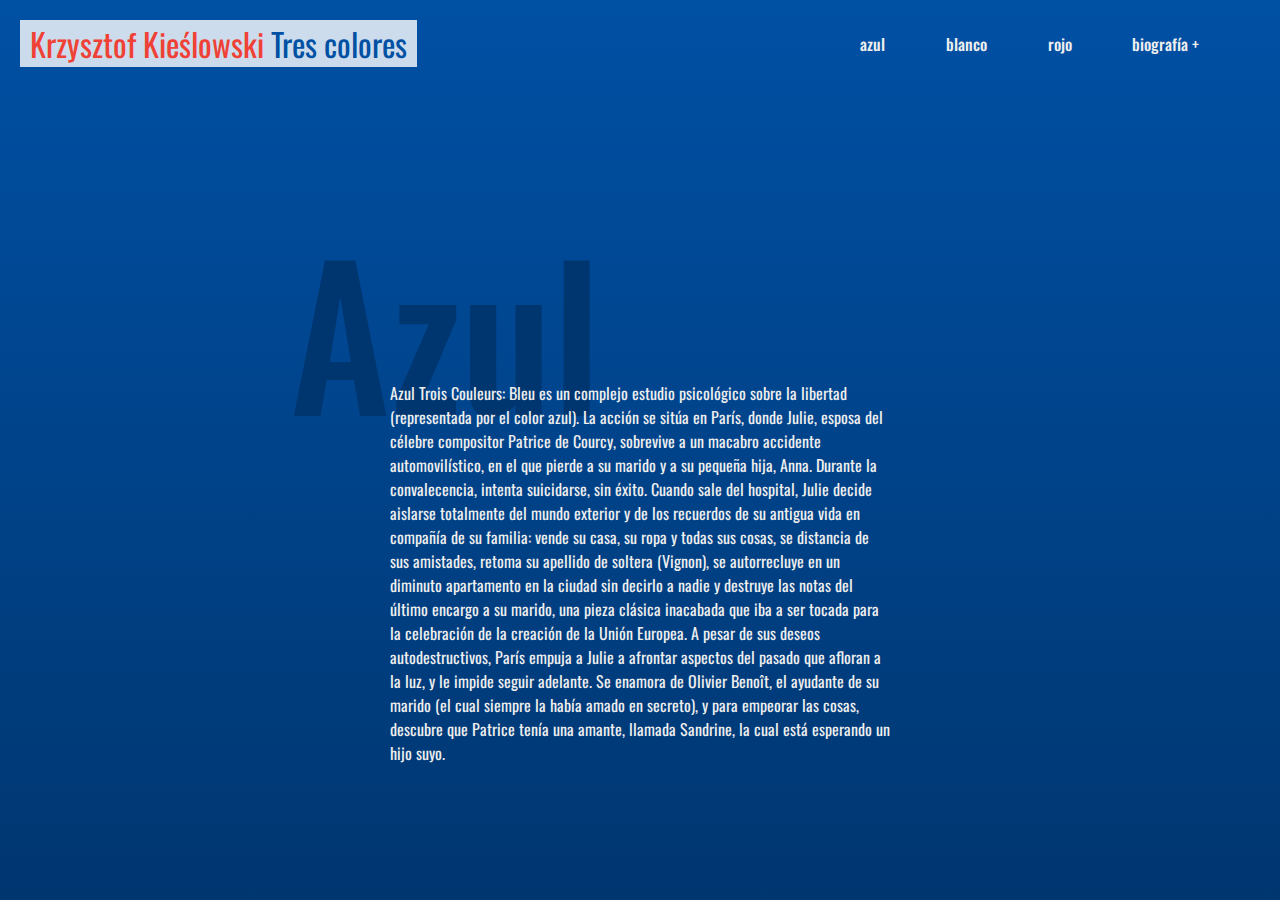
<file: azul.html>
<!DOCTYPE html>
<html lang="en">
  <head>
    <meta charset="UTF-8" />
    <meta http-equiv="X-UA-Compatible" content="IE=edge" />
    <meta name="viewport" content="width=device-width, initial-scale=1.0" />
    <title>Krzysztof Kieślowski Tres colores</title>
    <link rel="preconnect" href="https://fonts.googleapis.com" />
    <link rel="preconnect" href="https://fonts.gstatic.com" crossorigin />
    <link
      href="https://fonts.googleapis.com/css2?family=Oswald:wght@400;500&family=Square+Peg&display=swap"
      rel="stylesheet"
    />
    <link rel="stylesheet" href="css/estilos.css" />
  </head>
  <body class="blanco azul">
    <header class="seccion">
      <h1>
        <a href="/">
          Krzysztof Kieślowski <span> Tres colores</span></a
        >
      </h1>
      <nav>
        <ul>
          <li><a href="/azul.html">Azul </a></li>
          <li><a href="/blanco.html">Blanco</a></li>
          <li><a href="/rojo.html">Rojo</a></li>
          <li><a href="/bio.html">Biografía</a></li>
        </ul>
      </nav>
    </header>
    <section class="contenido">
        <h2>Azul</h2>
        <p>Azul
            Trois Couleurs: Bleu es un complejo estudio psicológico sobre la libertad (representada por el color azul). La acción se sitúa en París, donde Julie, esposa del célebre compositor Patrice de Courcy, sobrevive a un macabro accidente automovilístico, en el que pierde a su marido y a su pequeña hija, Anna. Durante la convalecencia, intenta suicidarse, sin éxito. Cuando sale del hospital, Julie decide aislarse totalmente del mundo exterior y de los recuerdos de su antigua vida en compañía de su familia: vende su casa, su ropa y todas sus cosas, se distancia de sus amistades, retoma su apellido de soltera (Vignon), se autorrecluye en un diminuto apartamento en la ciudad sin decirlo a nadie y destruye las notas del último encargo a su marido, una pieza clásica inacabada que iba a ser tocada para la celebración de la creación de la Unión Europea.
            
            A pesar de sus deseos autodestructivos, París empuja a Julie a afrontar aspectos del pasado que afloran a la luz, y le impide seguir adelante. Se enamora de Olivier Benoît, el ayudante de su marido (el cual siempre la había amado en secreto), y para empeorar las cosas, descubre que Patrice tenía una amante, llamada Sandrine, la cual está esperando un hijo suyo.</p>
    </section>
  </body>
</html>
</file>
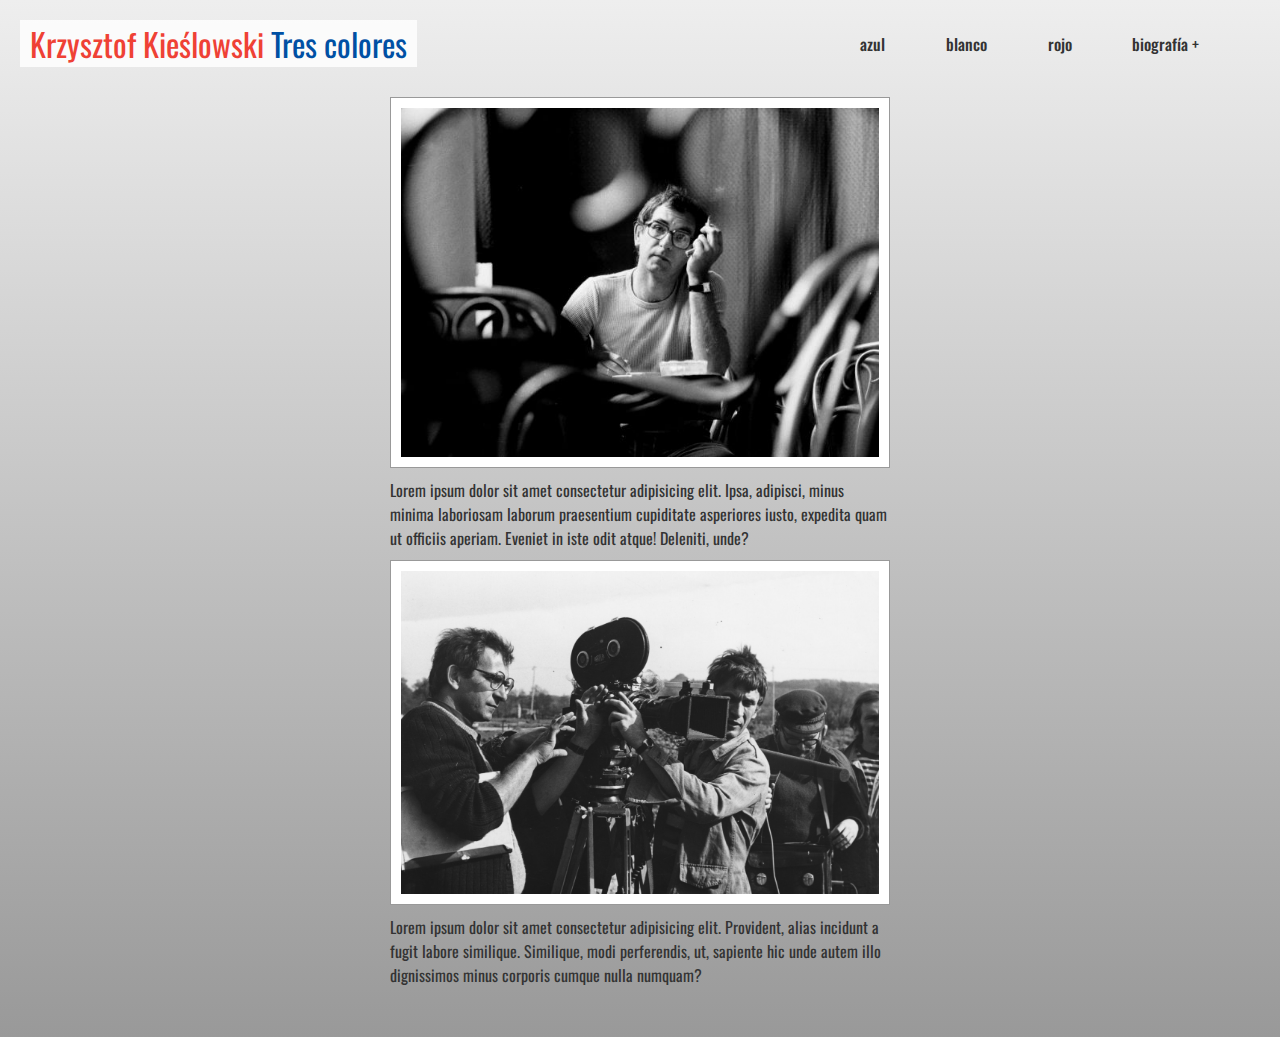
<file: bio.html>
<!DOCTYPE html>
<html lang="en">
  <head>
    <meta charset="UTF-8" />
    <meta http-equiv="X-UA-Compatible" content="IE=edge" />
    <meta name="viewport" content="width=device-width, initial-scale=1.0" />
    <title>Krzysztof Kieślowski Tres colores</title>
    <link rel="preconnect" href="https://fonts.googleapis.com" />
    <link rel="preconnect" href="https://fonts.gstatic.com" crossorigin />
    <link
      href="https://fonts.googleapis.com/css2?family=Oswald:wght@400;500&family=Square+Peg&display=swap"
      rel="stylesheet"
    />
    <link rel="stylesheet" href="css/estilos.css" />
  </head>
  <body class="blanco">
    <header class="seccion">
      <h1>
        <a href="/">
          Krzysztof Kieślowski <span> Tres colores</span></a
        >
      </h1>
      <nav>
        <ul>
          <li><a href="/azul.html">Azul </a></li>
          <li><a href="/blanco.html">Blanco</a></li>
          <li><a href="/rojo.html">Rojo</a></li>
          <li><a href="/bio.html">Biografía</a></li>
        </ul>
      </nav>
    </header>
    <section class="contenido">
       <img src="img/k01.jpg" alt="foto de Krzysztof Kieślowski ">
       <p>Lorem ipsum dolor sit amet consectetur adipisicing elit. Ipsa, adipisci, minus minima laboriosam laborum praesentium cupiditate asperiores iusto, expedita quam ut officiis aperiam. Eveniet in iste odit atque! Deleniti, unde?</p>
       <img src="img/k02.jpg" alt="foto de Krzysztof Kieślowski">
       <p>Lorem ipsum dolor sit amet consectetur adipisicing elit. Provident, alias incidunt a fugit labore similique. Similique, modi perferendis, ut, sapiente hic unde autem illo dignissimos minus corporis cumque nulla numquam?</p>
    </section>
  </body>
</html>
</file>
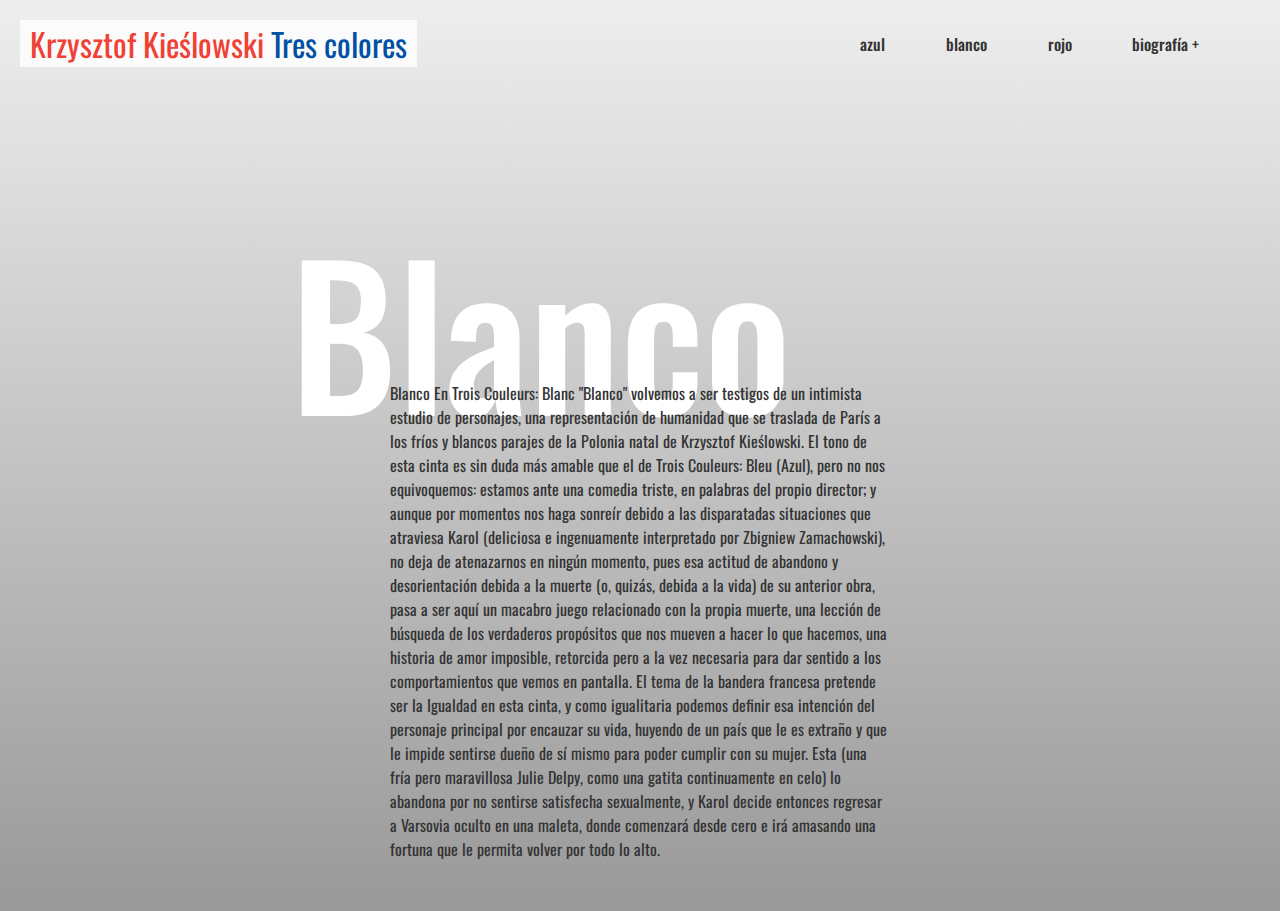
<file: blanco.html>
<!DOCTYPE html>
<html lang="en">
  <head>
    <meta charset="UTF-8" />
    <meta http-equiv="X-UA-Compatible" content="IE=edge" />
    <meta name="viewport" content="width=device-width, initial-scale=1.0" />
    <title>Krzysztof Kieślowski Tres colores</title>
    <link rel="preconnect" href="https://fonts.googleapis.com" />
    <link rel="preconnect" href="https://fonts.gstatic.com" crossorigin />
    <link
      href="https://fonts.googleapis.com/css2?family=Oswald:wght@400;500&family=Square+Peg&display=swap"
      rel="stylesheet"
    />
    <link rel="stylesheet" href="css/estilos.css" />
  </head>
  <body class="blanco">
    <header class="seccion">
      <h1>
        <a href="/">
          Krzysztof Kieślowski <span> Tres colores</span></a
        >
      </h1>
      <nav>
        <ul>
          <li><a href="/azul.html">Azul </a></li>
          <li><a href="/blanco.html">Blanco</a></li>
          <li><a href="/rojo.html">Rojo</a></li>
          <li><a href="/bio.html">Biografía</a></li>
        </ul>
      </nav>
    </header>
    <section class="contenido">
        <h2>Blanco</h2>
        <p>Blanco
            En Trois Couleurs: Blanc "Blanco" volvemos a ser testigos de un intimista estudio de personajes, una representación de humanidad que se traslada de París a los fríos y blancos parajes de la Polonia natal de Krzysztof Kieślowski. El tono de esta cinta es sin duda más amable que el de Trois Couleurs: Bleu (Azul), pero no nos equivoquemos: estamos ante una comedia triste, en palabras del propio director; y aunque por momentos nos haga sonreír debido a las disparatadas situaciones que atraviesa Karol (deliciosa e ingenuamente interpretado por Zbigniew Zamachowski), no deja de atenazarnos en ningún momento, pues esa actitud de abandono y desorientación debida a la muerte (o, quizás, debida a la vida) de su anterior obra, pasa a ser aquí un macabro juego relacionado con la propia muerte, una lección de búsqueda de los verdaderos propósitos que nos mueven a hacer lo que hacemos, una historia de amor imposible, retorcida pero a la vez necesaria para dar sentido a los comportamientos que vemos en pantalla.
            
            El tema de la bandera francesa pretende ser la Igualdad en esta cinta, y como igualitaria podemos definir esa intención del personaje principal por encauzar su vida, huyendo de un país que le es extraño y que le impide sentirse dueño de sí mismo para poder cumplir con su mujer. Esta (una fría pero maravillosa Julie Delpy, como una gatita continuamente en celo) lo abandona por no sentirse satisfecha sexualmente, y Karol decide entonces regresar a Varsovia oculto en una maleta, donde comenzará desde cero e irá amasando una fortuna que le permita volver por todo lo alto.</p>
    </section>
  </body>
</html>
</file>
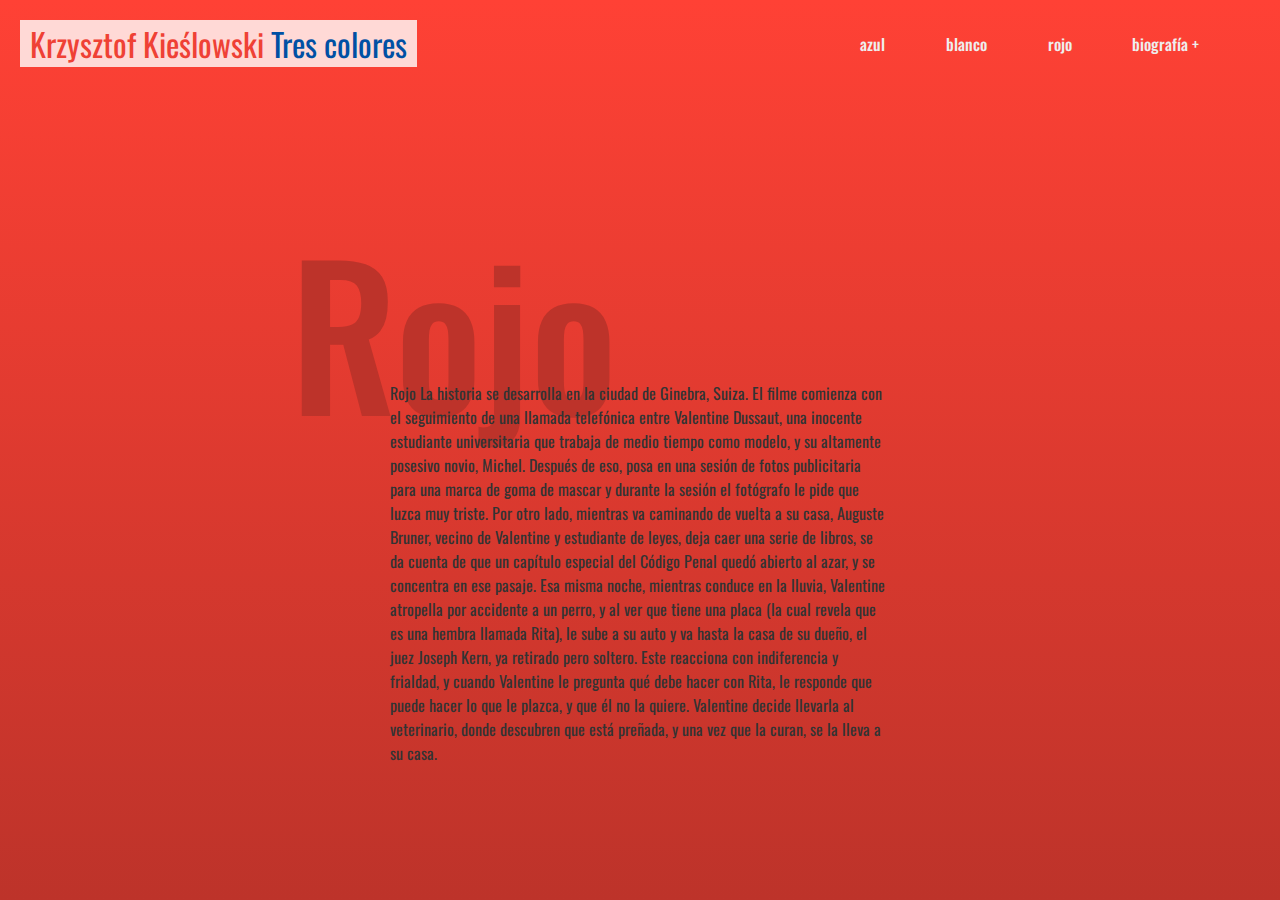
<file: rojo.html>
<!DOCTYPE html>
<html lang="en">
  <head>
    <meta charset="UTF-8" />
    <meta http-equiv="X-UA-Compatible" content="IE=edge" />
    <meta name="viewport" content="width=device-width, initial-scale=1.0" />
    <title>Krzysztof Kieślowski Tres colores</title>
    <link rel="preconnect" href="https://fonts.googleapis.com" />
    <link rel="preconnect" href="https://fonts.gstatic.com" crossorigin />
    <link
      href="https://fonts.googleapis.com/css2?family=Oswald:wght@400;500&family=Square+Peg&display=swap"
      rel="stylesheet"
    />
    <link rel="stylesheet" href="css/estilos.css" />
  </head>
  <body class="blanco rojo">
    <header class="seccion">
      <h1>
        <a href="/">
          Krzysztof Kieślowski <span> Tres colores</span></a
        >
      </h1>
      <nav>
        <ul>
          <li><a href="/azul.html">Azul </a></li>
          <li><a href="7blanco.html">Blanco</a></li>
          <li><a href="/rojo.html">Rojo</a></li>
          <li><a href="/bio.html">Biografía</a></li>
        </ul>
      </nav>
    </header>
    <section class="contenido">
        <h2>Rojo</h2>
        <p>Rojo
            La historia se desarrolla en la ciudad de Ginebra, Suiza. El filme comienza con el seguimiento de una llamada telefónica entre Valentine Dussaut, una inocente estudiante universitaria que trabaja de medio tiempo como modelo, y su altamente posesivo novio, Michel. Después de eso, posa en una sesión de fotos publicitaria para una marca de goma de mascar y durante la sesión el fotógrafo le pide que luzca muy triste. Por otro lado, mientras va caminando de vuelta a su casa, Auguste Bruner, vecino de Valentine y estudiante de leyes, deja caer una serie de libros, se da cuenta de que un capítulo especial del Código Penal quedó abierto al azar, y se concentra en ese pasaje. Esa misma noche, mientras conduce en la lluvia, Valentine atropella por accidente a un perro, y al ver que tiene una placa (la cual revela que es una hembra llamada Rita), le sube a su auto y va hasta la casa de su dueño, el juez Joseph Kern, ya retirado pero soltero. Este reacciona con indiferencia y frialdad, y cuando Valentine le pregunta qué debe hacer con Rita, le responde que puede hacer lo que le plazca, y que él no la quiere. Valentine decide llevarla al veterinario, donde descubren que está preñada, y una vez que la curan, se la lleva a su casa.</p>
    </section>
  </body>
</html>
</file>
<file: css/estilos.css>
*{
    margin:0;
    padding:0;
}
body{
    font-family: 'Oswald', sans-serif;
    font-weight: 400;
    min-width:320px;/*quiere decir que cuando llegues responsive a 320px como minimo te hara un scrool*/
}
header{
    position:fixed;
    top:0;
    left:0;
    z-index:1;
    padding:20px;
}
h1{
    font-weight:400;
    color:#ef4135;
    background-color:rgba(255, 255, 255, 0.8);
    padding:0 10px;
}
h1 span{
color:#0050a4;
}
.biografia{
    color:#333;
    text-transform: lowercase;
}
.biografia::after{
    content:" + ";
        
}

nav ul{
    list-style:none;
    display:flex;
}
nav li{
    flex-grow: 1;/*se distribuyen los elementos a lo largo del navegador*/
}
nav a{
    display:block;
    height:100vh;
    background:url("../img/blanco.jpg")no-repeat center;
    background-size:cover;/*rellena toda la caja en la que esta sea estirando o reduciendo*/
    text-decoration: none;
    font-size:8em;
    font-weight: 500;
    color:white;
    text-transform: lowercase;
    position:relative;
}
nav span{
    position:absolute;
    right:40px;
    bottom:40px;
}


nav li:first-child a{
    background-image: url("../img/azul.jpg");
    color:#0050a4; 
}
nav li:last-child a{
    background-image: url("../img/rojo.jpg");
    color:#ef4135;
}
/*secciones individuales  | .section representa el HEADER de las páginas internas*/
/*blanco es la regla base de las paginas internas sera modificado por las clases azul y rojo*/
.blanco{
    background-image:linear-gradient(to top, #999, #eee);
    color:#333;
    min-height:100vh;
}
.azul{
    color:#eee;
    background-image:linear-gradient(to top,#003670, #0050a4);
}
.rojo{
    color:#333;
    background-image:linear-gradient(to top, 
 #bd332a, #ff4135);
}

.seccion{
    position:static;
    display:flex;
    justify-content: space-between;
    align-items:center;
}
h1 a{
    text-decoration:none;
    color:#ef4135;
}

.seccion nav{
    width:400px;
}
.seccion nav li a{
    display:inline;
    color:#333;
    background-image:none;
    font-size:1em;
}
.azul nav li a,.rojo nav li a{
    color:#eee;
    }
.seccion li:last-child a::after{
     content:" +"
}
.contenido{
    width:500px;
    margin:0 auto;
    padding-bottom:50px;
}
.contenido h2{
    color:white;
    font-weight:500;
    font-size: 12em;
    position:relative;
    top:100px;
    left:-100px;
    z-index: -1;/*ponerlo encima o debajo con positivos y negartivos*/

}
.azul h2{
color:#003670;
}
.rojo h2{
color:#bd332a;
}
.contenido p{
    margin-top:10px;

}
.contenido img{
    display: block;
    background-color:white;
    padding:10px;
    border:1px solid #999;
    margin-top:10px;
    width:calc(100% - 22px);
}
/*responsive: los media siempre van al final*/

@media screen and (max-width:1200px)/*para que funcione  las media tenemos que tener la  etiqueta meta de viuwport*/
{
nav a{
    font-size:6em;
}
}
@media screen and (max-width:900px){
    .seccion{
        display:block;
    }
    .seccion h1{
        display:inline-block;
    }
    .seccion nav{
        width:100%;
        margin-top:20px;
    }
    nav ul{
        display:block;
    }
    .seccion nav ul{
        display:flex;
    }
    nav a{
        height:calc(100vh / 3);
        text-shadow: 1px 1px 0 rgba(0, 0, 0, 0.6);
    }
    .seccion nav a{
        text-shadow: none;
    }
    nav span{
        bottom:20px;
    }
    nav li:first-child a{
        background-position:center -150px;
    }
    nav li:last-child a{
        background-position:center -130px;
    }
    .contenido h2{
        font-size:8em;
        top:50px;
        left:-50px;

    }
}
@media screen and (max-width:500px){
    h1 span{
        display:block;
    }
    .biografia{
        display:none;
    }
    nav a{
        font-size:4em;
    }
    nav li:first-child a{
        background-position:center 0;
    }
    nav li:last-child a{
        background-position:center -50px;
    }
    .contenido{
        width:90%;
    }
    .contenido h2{
        font-size:4em;
        position:static;
    }
}
@media screen and (max-width:320px){
    nav span{
        bottom:10px;
        right:10px;
    }
    
}
</file>
